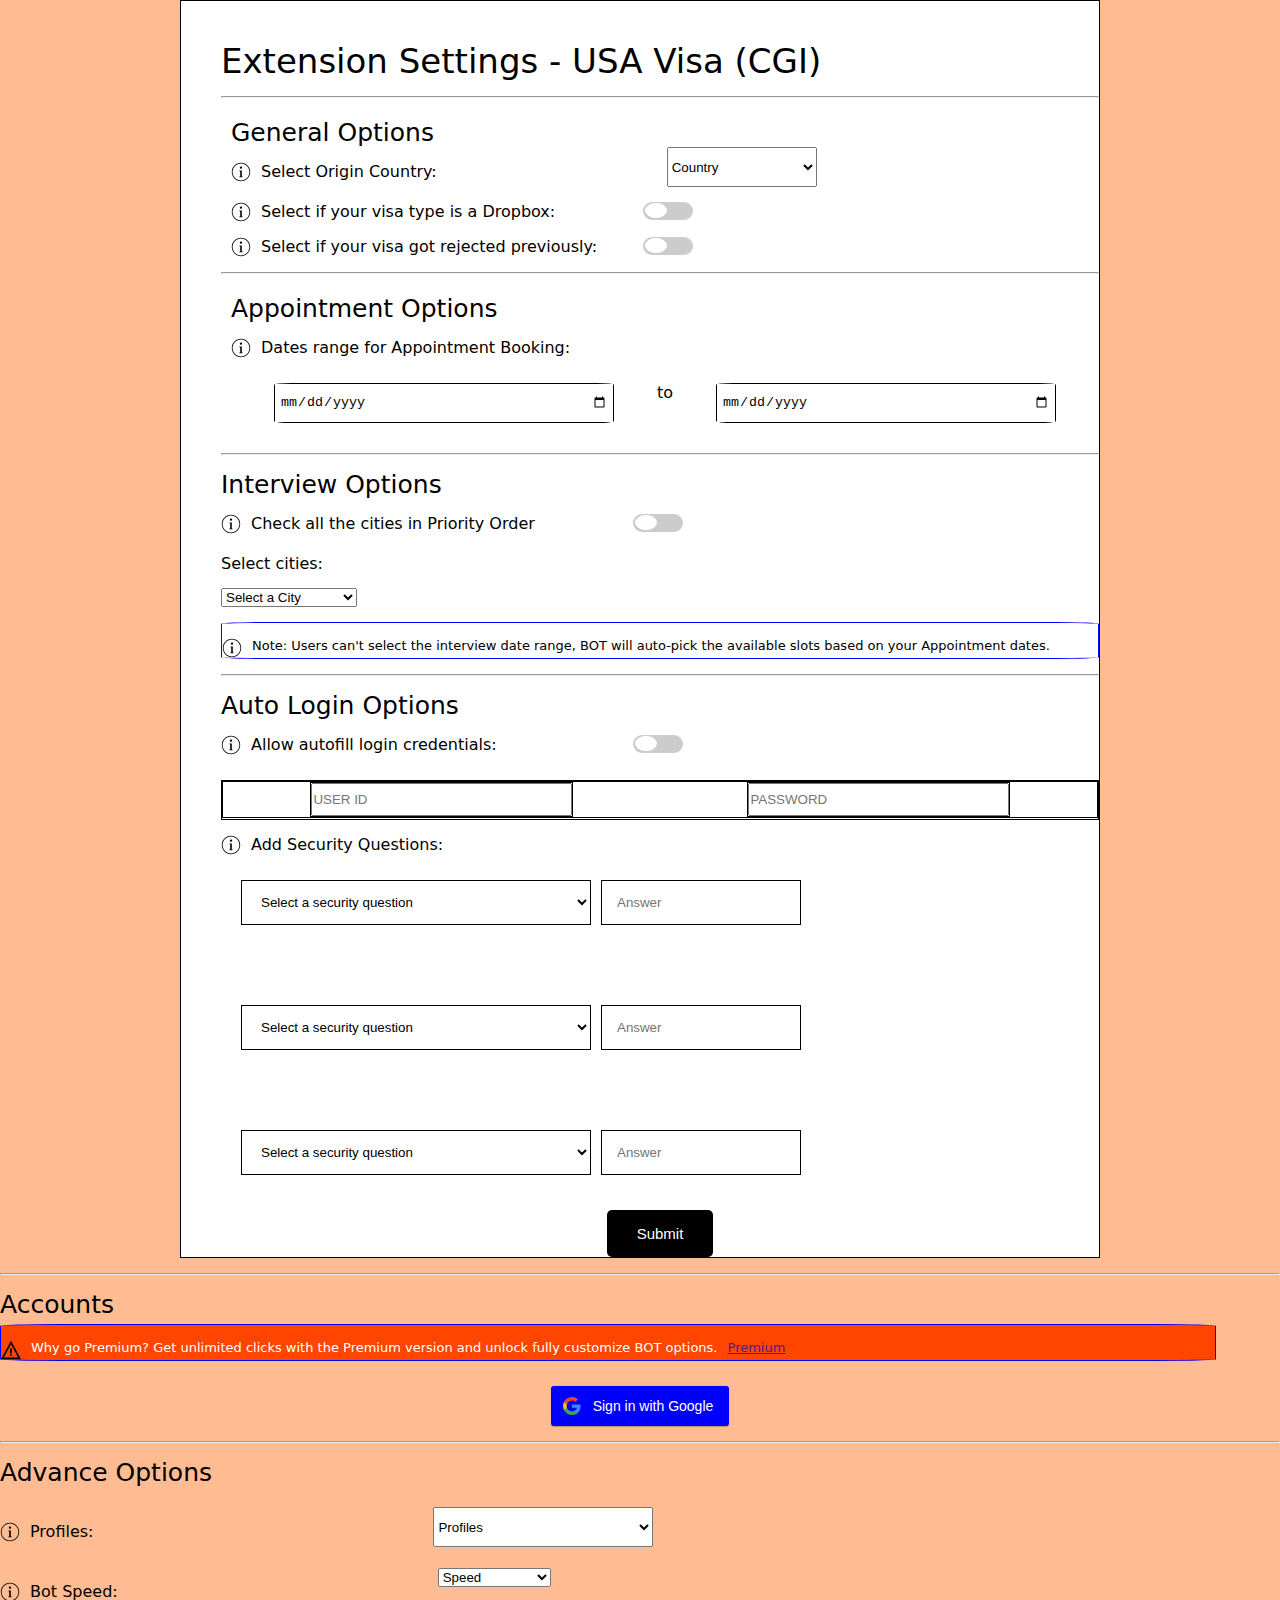
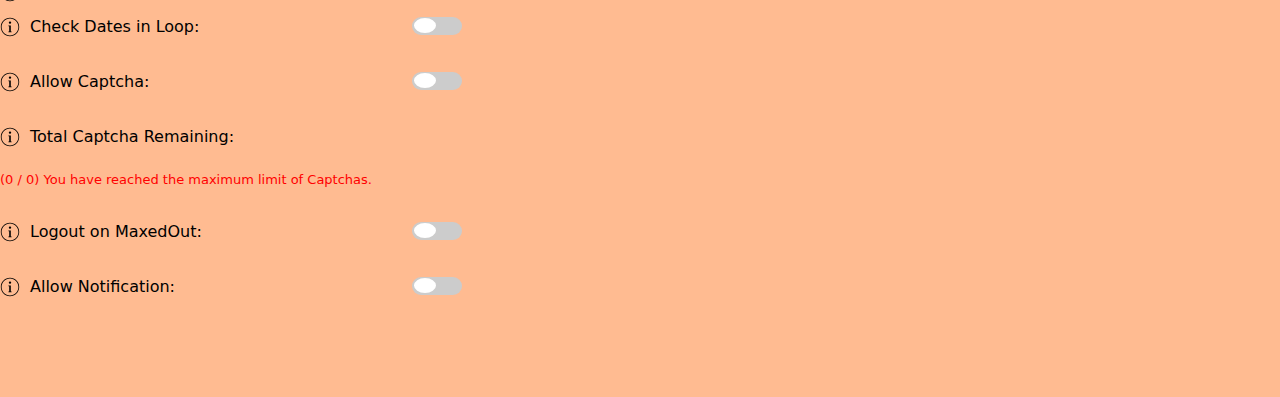
<file: index.html>
<!DOCTYPE html>
<html lang="en">

<head>
    <meta charset="UTF-8">
    <meta name="viewport" content="width=device-width, initial-scale=1.0">
    <title>Document</title>
    <link rel="stylesheet" href="styles.css">
</head>

<body>
    <div class="box-wrapper">
        <div class="box">
            <div class="heading-1">
                <p>Extension Settings - USA Visa (CGI)</p>
                <hr class="heading-1-divider">
            </div>
            <form id="userDataForm" action="http://localhost:5000/submit_data" method="post">
                <div class="hero-section-1">
                    <p class="hero-sec-1-heading">General Options</p>
                    <div class="hero-sec-1-body1">
                        <div class="hero-sec-1-body1-first">
                            <img class="body1-icon" src="icons8-info.svg" alt="">
                            <p class="body1-text">Select Origin Country:</p>
                        </div>
                        <div class="hero-sec-1-body1-second">
                            <div class="select-container">
                                <select id="originCountry" class="select-box">
                                    <option value="">Country</option>
                                    <option value="India">India</option>
                                    <option value="Bangladesh">Bangladesh</option>
                                    <option value="Nepal">Nepal</option>
                                </select>
                            </div>
                        </div>
                    </div>
                    <div class="hero-sec-1-body2">
                        <div class="hero-sec-1-body1-first">
                            <img class="body1-icon" src="icons8-info.svg" alt="">
                            <p class="body1-text">Select if your visa type is a Dropbox:</p>
                        </div>
                        <div class="hero-sec-toggle-button">
                            <label class="switch">
                                <input type="checkbox">
                                <span class="slider round"></span>
                            </label>
                        </div>
                    </div>
                    <div class="hero-sec-1-body3">
                        <div class="hero-sec-1-body1-first">
                            <img class="body1-icon" src="icons8-info.svg" alt="">
                            <p class="body1-text">Select if your visa got rejected previously:</p>
                        </div>
                        <div class="hero-sec-toggle-button">
                            <label class="switch">
                                <input type="checkbox">
                                <span class="slider round"></span>
                            </label>
                        </div>
                    </div>
                </div>
                <hr class="hero-sec-divider">
                <div class="hero-section-2">
                    <p class="hero-sec-2-heading">Appointment Options</p>
                    <div class="hero-sec-2-body1">
                        <div class="hero-sec-2-body1-first">
                            <img class="body1-icon" src="icons8-info.svg" alt="">
                            <p class="body1-text">Dates range for Appointment Booking:</p>
                        </div>
                        <div class="hero-sec-2-body2-second">
                            <div class="first-date">
                                <div class="date-container">
                                    <input class="date-input" type="date" id="appointment-start-date" placeholder="Start-Date">
                                </div>
                            </div>
                            <div class="sec-2-body2-text">
                                <p>to</p>
                            </div>
                            <div class="second-date">
                                <div class="date-container">
                                    <input class="date-input" type="date" id="appointment-end-date" placeholder="End-Date">
                                </div>
                            </div>
                        </div>
                    </div>
                </div>
                <hr class="hero-sec-divider">
                <div class="hero-section-3">
                    <p class="hero-sec-3-heading">Interview Options</p>
                    <div class="hero-sec-2-body1">
                        <div class="hero-sec-2-body1-first">
                            <img class="body1-icon" src="icons8-info.svg" alt="">
                            <p class="body1-text" id="toggleText">Check all the cities in Priority Order</p>
                        </div>
                        <div class="hero-sec-toggle-button">
                            <label class="switch">
                                <input type="checkbox" id="toggleCheckbox">
                                <span class="slider round"></span>
                            </label>
                        </div>
                    </div>
                    <div class="hero-sec-2-body2" id="citySelectionDiv">
                        <label for="cities">Select cities:</label>
                        <div class="hero-sec-2-body1-first" id="singleSelect">
                            <select id="singleCitySelect">
                                <option value="">Select a City</option>
                                <option value="CHENNAI VAC">CHENNAI VAC</option>
                                <option value="HYDERABAD VAC">HYDERABAD VAC</option>
                                <option value="KOLKATA VAC">KOLKATA VAC</option>
                                <option value="MUMBAI VAC">MUMBAI VAC</option>
                                <option value="NEW DELHI VAC">NEW DELHI VAC</option>
                            </select>
                        </div>
                        <div class="hero-sec-2-body2-second" id="multiSelect" style="display: none;">
                            <label><input type="checkbox" value="CHENNAI VAC">CHENNAI VAC</label>
                            <label><input type="checkbox" value="HYDERABAD VAC">HYDERABAD VAC</label>
                            <label><input type="checkbox" value="KOLKATA VAC">KOLKATA VAC</label>
                            <label><input type="checkbox" value="MUMBAI VAC">MUMBAI VAC</label>
                            <label><input type="checkbox" value="NEW DELHI VAC">NEW DELHI VAC</label>
                        </div>
                    </div>
                    <div class="hero-sec-3-body3">
                        <div class="container">
                            <div class="hero-sec-2-body1-first">
                                <img class="body1-icon" src="icons8-info.svg" alt="">
                                <p class="body3-text">Note: Users can't select the interview date range,
                                    BOT will auto-pick the available slots based on your Appointment dates.</p>
                            </div>
                        </div>
                    </div>
                </div>
                <hr class="hero-sec-divider">
                <div class="hero-section-four">
                    <p class="hero-sec-4-heading">Auto Login Options</p>
                    <div class="hero-sec-2-body1">
                        <div class="hero-sec-2-body1-first">
                            <img class="body1-icon" src="icons8-info.svg" alt="">
                            <p class="body1-text">Allow autofill login credentials:</p>
                        </div>
                        <div class="hero-sec-toggle-button">
                            <label class="switch">
                                <input type="checkbox" id="autoLoginToggle">
                                <span class="slider round"></span>
                            </label>
                        </div>
                    </div>
                    <div class="sec-4-button">
                        <div class="sec-4-button-elements" id="elements">
                            <div class="element1">
                                <input type="text" id="userName" name="username" placeholder="USER ID" required>
                            </div>
                            <div class="element2">
                                <input type="password" id="password" name="password" placeholder="PASSWORD" required>
                            </div>
                            <!-- <div class="element3">
                                <button type="submit" class="login-button">Login</button>
                            </div> -->
                        </div>
                        </div>
                    </div>
                    <div class="hero-sec-2-body1-first">
                        <img class="body1-icon" src="icons8-info.svg" alt="">
                        <p class="body1-text">Add Security Questions:</p>
                    </div>
                    <div class="Get-security-q&a">
                        <div class="section-4-inputs">
                            <div class="question-button">
                                <select id="question-box-1" name="question_1">
                                    <option value="">Select a security question</option>
                                    <option value="Where did you meet your spouse?">Where did you meet your spouse?</option>
                                    <option value="What is your sibling's middle name?">What is your sibling's middle name?</option>
                                    <option value="Who was your childhood hero?">Who was your childhood hero?</option>
                                    <option value="In what city or town was your first job?">In what city or town was your first job?</option>
                                    <option value="What is the name of a college you applied to but didn’t attend?">What is the name of a college you applied to but didn’t attend?</option>
                                    <option value="What is the name of the road/street you grew up on?">What is the name of the road/street you grew up on?</option>
                                    <option value="What is your least favorite food?">What is your least favorite food?</option>
                                    <option value="What was the first company that you worked for?">What was the first company that you worked for?</option>
                                    <option value="What is your favorite food?">What is your favorite food?</option>
                                    <option value="What high school did you attend?">What high school did you attend?</option>
                                    <option value="What is your mother's maiden name?">What is your mother's maiden name?</option>
                                    <option value="What was the name of your first/current/favorite pet?">What was the name of your first/current/favorite pet?</option>
                                    <option value="What was your first car?">What was your first car?</option>
                                    <option value="What elementary school did you attend?">What elementary school did you attend?</option>
                                    <option value="What is the name of the town/city where you were born?">What is the name of the town/city where you were born?</option>
                                </select>
                            </div>
                            <div class="answer-button">
                                <input type="text"  id="answer-box-1" name="answer_1" placeholder="Answer">
                            </div>
                        </div>
                
                        <div class="section-4-inputs">
                            <div class="question-button">
                                <select id="question-box-2" name="question_2">
                                    <option value="">Select a security question</option>
                                    <option value="Where did you meet your spouse?">Where did you meet your spouse?</option>
                                    <option value="What is your sibling's middle name?">What is your sibling's middle name?</option>
                                    <option value="Who was your childhood hero?">Who was your childhood hero?</option>
                                    <option value="In what city or town was your first job?">In what city or town was your first job?</option>
                                    <option value="What is the name of a college you applied to but didn’t attend?">What is the name of a college you applied to but didn’t attend?</option>
                                    <option value="What is the name of the road/street you grew up on?">What is the name of the road/street you grew up on?</option>
                                    <option value="What is your least favorite food?">What is your least favorite food?</option>
                                    <option value="What was the first company that you worked for?">What was the first company that you worked for?</option>
                                    <option value="What is your favorite food?">What is your favorite food?</option>
                                    <option value="What high school did you attend?">What high school did you attend?</option>
                                    <option value="What is your mother's maiden name?">What is your mother's maiden name?</option>
                                    <option value="What was the name of your first/current/favorite pet?">What was the name of your first/current/favorite pet?</option>
                                    <option value="What was your first car?">What was your first car?</option>
                                    <option value="What elementary school did you attend?">What elementary school did you attend?</option>
                                    <option value="What is the name of the town/city where you were born?">What is the name of the town/city where you were born?</option>
                                </select>
                            </div>
                            <div class="answer-button">
                                <input type="text" id="answer-box-2" name="answer_2" placeholder="Answer">
                            </div>
                        </div>
                
                        <div class="section-4-inputs">
                            <div class="question-button">
                                <select id="question-box-3" name="question_3">
                                    <option value="">Select a security question</option>
                                    <option value="Where did you meet your spouse?">Where did you meet your spouse?</option>
                                    <option value="What is your sibling's middle name?">What is your sibling's middle name?</option>
                                    <option value="Who was your childhood hero?">Who was your childhood hero?</option>
                                    <option value="In what city or town was your first job?">In what city or town was your first job?</option>
                                    <option value="What is the name of a college you applied to but didn’t attend?">What is the name of a college you applied to but didn’t attend?</option>
                                    <option value="What is the name of the road/street you grew up on?">What is the name of the road/street you grew up on?</option>
                                    <option value="What is your least favorite food?">What is your least favorite food?</option>
                                    <option value="What was the first company that you worked for?">What was the first company that you worked for?</option>
                                    <option value="What is your favorite food?">What is your favorite food?</option>
                                    <option value="What high school did you attend?">What high school did you attend?</option>
                                    <option value="What is your mother's maiden name?">What is your mother's maiden name?</option>
                                    <option value="What was the name of your first/current/favorite pet?">What was the name of your first/current/favorite pet?</option>
                                    <option value="What was your first car?">What was your first car?</option>
                                    <option value="What elementary school did you attend?">What elementary school did you attend?</option>
                                    <option value="What is the name of the town/city where you were born?">What is the name of the town/city where you were born?</option>
                                </select>
                            </div>
                            <div class="answer-button">
                                <input type="text" id="answer-box-3" name="answer_3" placeholder="Answer">
                            </div>
                        </div>
                        <div class="submit-button">
                            <button type="submit" class="submit-button">Submit</button>
                        </div>
                    </div>
                </div>
        </form>
            <hr class="hero-sec-divider">
            <div class="hero-section-five">
                <p class="hero-sec-4-heading">Accounts</p>
                <div class="container" id="alert-container">
                    <div class="hero-sec-2-body1-first">
                        <img class="body1-icon" src="alert-svgrepo-com.svg" alt="">
                        <p class="body3-text" id="alert-text">Why go Premium? Get unlimited clicks with the Premium
                            version and unlock fully customize BOT options. </p>
                        <a href="" class="body3-text">Premium</a>
                    </div>
                </div>
                <div class="button-container">
                    <button type="button" class="login-with-google-btn" id="sign-in-button">
                        Sign in with Google
                    </button>
                </div>
            </div>
            <hr class="hero-sec-divider">
            <div class="hero-section-five">
                <p class="hero-sec-4-heading">Advance Options</p>
                <div class="hero-sec-5-body1">
                    <div class="hero-sec-2-body1-first">
                        <img class="body1-icon" src="icons8-info.svg" alt="">
                        <p class="body1-text">Profiles:</p>
                    </div>
                    <div class="select-sec5">
                        <select id="select-box">
                            <option value="">Profiles</option>
                            <option value="first">Default</option>
                            <option value="second">Default2</option>
                        </select>
                    </div>
                </div>
                <div class="hero-sec-5-body2">
                    <div class="hero-sec-2-body1-first">
                        <img class="body1-icon" src="icons8-info.svg" alt="">
                        <p class="body1-text">Bot Speed:</p>
                    </div>
                    <div class="select-sec5">
                        <select id="select-box botSpeed">
                            <option value="">Speed</option>
                            <option value="first">Two Seconds</option>
                            <option value="second">Three Seconds</option>
                            <option value="second">Four Seconds</option>
                            <option value="second">Five Seconds</option>
                            <option value="second">Six Seconds</option>
                        </select>
                    </div>
                </div>
                <div class="hero-sec-2-body1">
                    <div class="hero-sec-2-body1-first">
                        <img class="body1-icon" src="icons8-info.svg" alt="">
                        <p class="body1-text">Check Dates in Loop:</p>
                    </div>
                    <div class="hero-sec-toggle-button">
                        <label class="switch">
                            <input type="checkbox">
                            <span class="slider round"></span>
                        </label>
                    </div>
                </div>
                <div class="hero-sec-2-body1">
                    <div class="hero-sec-2-body1-first">
                        <img class="body1-icon" src="icons8-info.svg" alt="">
                        <p class="body1-text">Allow Captcha:</p>
                    </div>
                    <div class="hero-sec-toggle-button">
                        <label class="switch">
                            <input type="checkbox">
                            <span class="slider round"></span>
                        </label>
                    </div>
                </div>
                <div class="hero-sec-2-body1">
                    <div class="hero-sec-2-body1-first">
                        <img class="body1-icon" src="icons8-info.svg" alt="">
                        <p class="body1-text">Total Captcha Remaining:</p>
                    </div>
                    <div class="footer-text">
                          <p>
                            (0 / 0) You have reached the maximum limit of Captchas.</p>
                    </div>
                </div>
                <div class="hero-sec-2-body1">
                    <div class="hero-sec-2-body1-first">
                        <img class="body1-icon" src="icons8-info.svg" alt="">
                        <p class="body1-text">Logout on MaxedOut:</p>
                    </div>
                    <div class="hero-sec-toggle-button">
                        <label class="switch">
                            <input type="checkbox">
                            <span class="slider round"></span>
                        </label>
                    </div>
                </div>
                <div class="hero-sec-2-body1">
                    <div class="hero-sec-2-body1-first" id="footer-last">
                        <img class="body1-icon" src="icons8-info.svg" alt="">
                        <p class="body1-text">Allow Notification:</p>
                    </div>
                    <div class="hero-sec-toggle-button">
                        <label class="switch">
                            <input type="checkbox">
                            <span class="slider round"></span>
                        </label>
                    </div>
                </div>
            </div>
        </div>
    </div>
    <script src="main_script.js"></script>
</body>

</html>
</file>
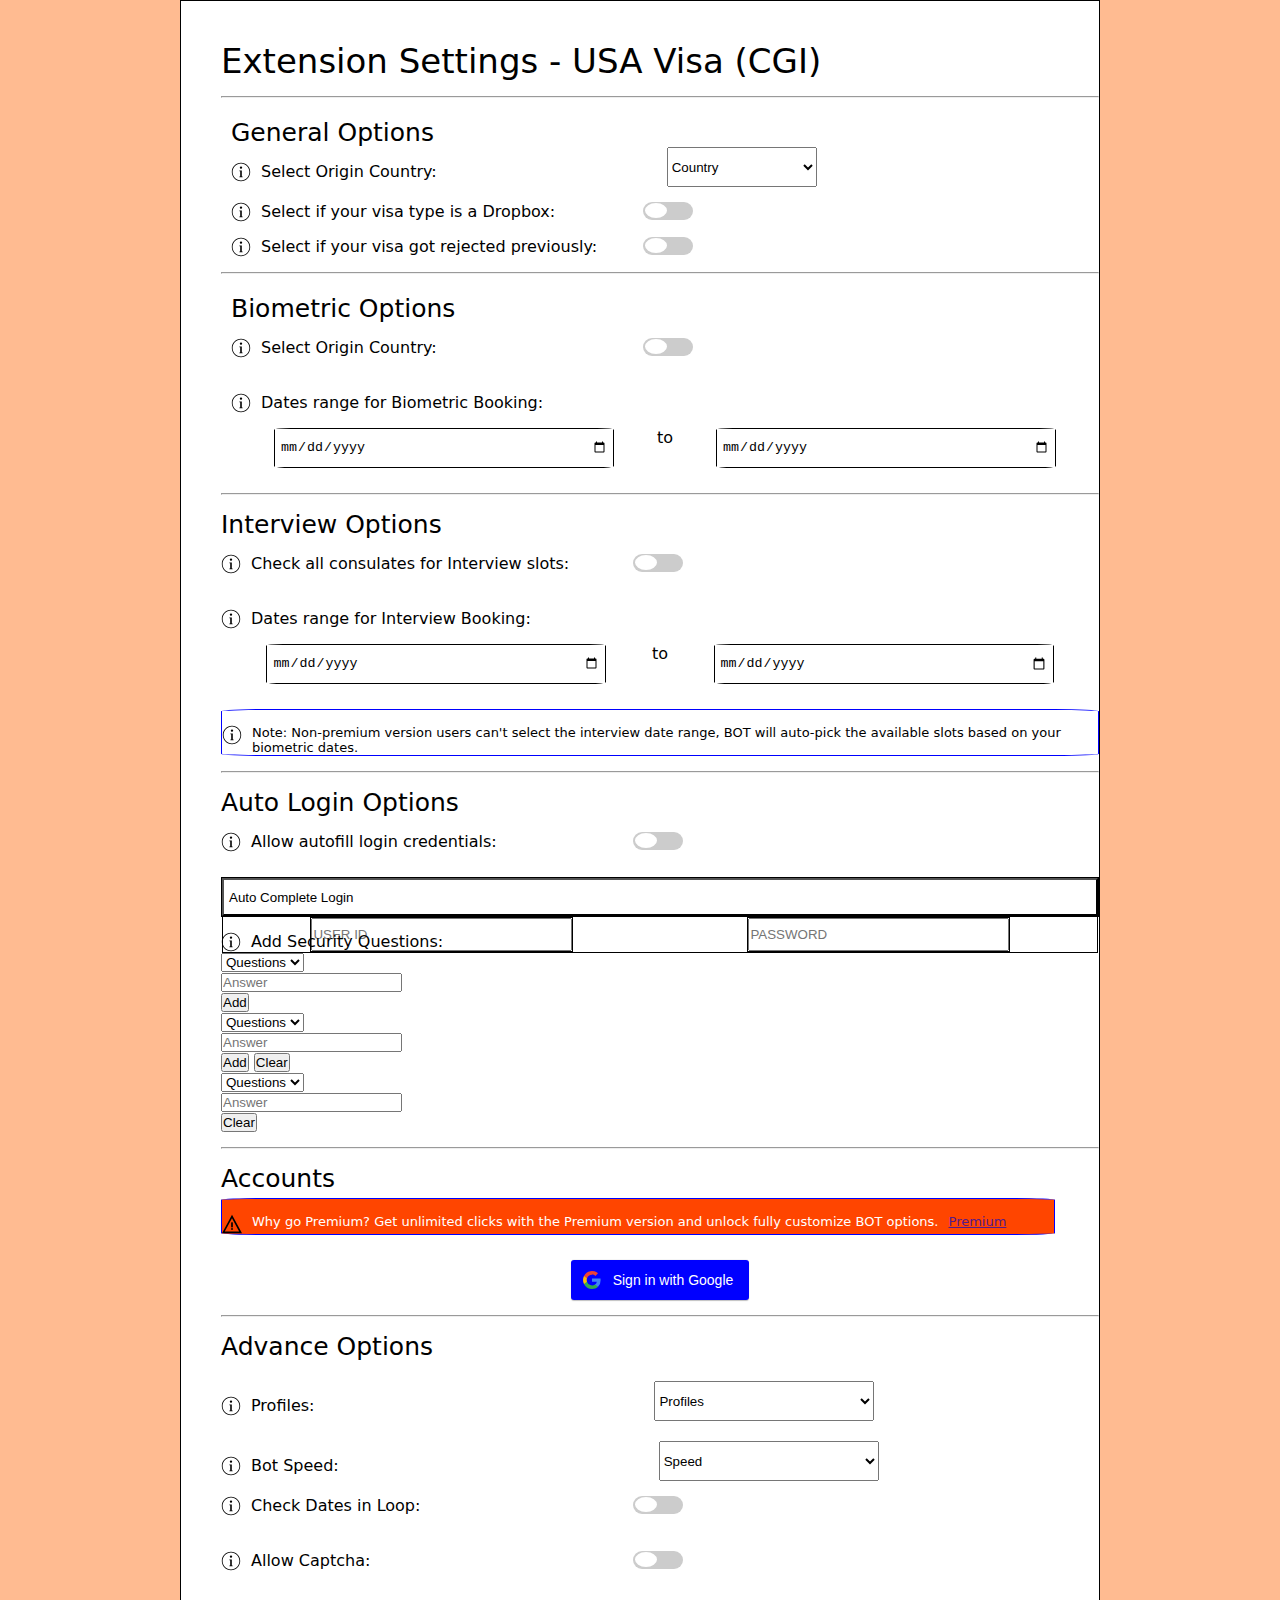
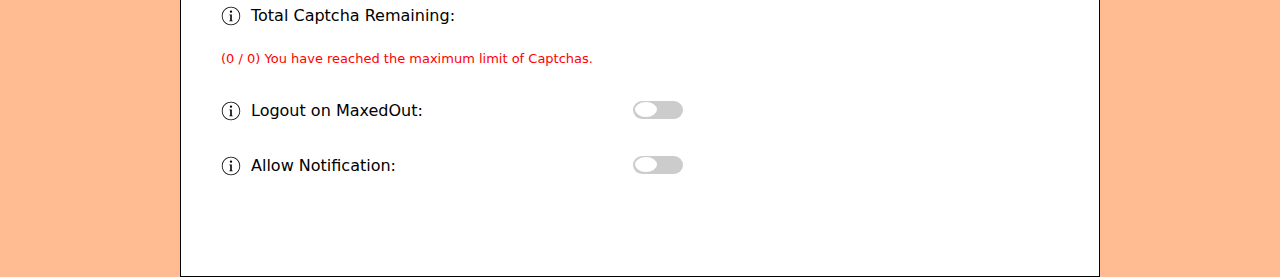
<file: extension_settings.html>
<!DOCTYPE html>
<html lang="en">

<head>
    <meta charset="UTF-8">
    <meta name="viewport" content="width=device-width, initial-scale=1.0">
    <title>Document</title>
    <link rel="stylesheet" href="styles.css">
</head>

<body>
    <div class="box-wrapper">
        <div class="box">
            <div class="heading-1">
                <p>Extension Settings - USA Visa (CGI)</p>
                <hr class="heading-1-divider">
            </div>

            <div class="hero-section-1">
                <p class="hero-sec-1-heading">General Options</p>
                <div class="hero-sec-1-body1">
                    <div class="hero-sec-1-body1-first">
                        <img class="body1-icon" src="icons8-info.svg" alt="">
                        <p class="body1-text">Select Origin Country:</p>
                    </div>
                    <div class="hero-sec-1-body1-second">
                        <div class="select-container">
                            <select class="select-box">
                                <option value="">Country</option>
                                <option value="first">India</option>
                                <option value="second">Bangladesh</option>
                                <option value="third">Nepal</option>
                            </select>
                        </div>
                    </div>
                </div>
                <div class="hero-sec-1-body2">
                    <div class="hero-sec-1-body1-first">
                        <img class="body1-icon" src="icons8-info.svg" alt="">
                        <p class="body1-text">Select if your visa type is a Dropbox:</p>
                    </div>
                    <div class="hero-sec-toggle-button">
                        <label class="switch">
                            <input type="checkbox">
                            <span class="slider round"></span>
                        </label>
                    </div>
                </div>
                <div class="hero-sec-1-body3">
                    <div class="hero-sec-1-body1-first">
                        <img class="body1-icon" src="icons8-info.svg" alt="">
                        <p class="body1-text">Select if your visa got rejected previously:</p>
                    </div>
                    <div class="hero-sec-toggle-button">
                        <label class="switch">
                            <input type="checkbox">
                            <span class="slider round"></span>
                        </label>
                    </div>
                </div>
            </div>
            <hr class="hero-sec-divider">
            <div class="hero-section-2">
                <p class="hero-sec-2-heading">Biometric Options</p>
                <div class="hero-sec-2-body1">
                    <div class="hero-sec-2-body1-first">
                        <img class="body1-icon" src="icons8-info.svg" alt="">
                        <p class="body1-text">Select Origin Country:</p>
                    </div>
                    <div class="hero-sec-toggle-button">
                        <label class="switch">
                            <input type="checkbox">
                            <span class="slider round"></span>
                        </label>
                    </div>
                </div>
                <div class="hero-sec-2-body2">
                    <div class="hero-sec-2-body1-first">
                        <img class="body1-icon" src="icons8-info.svg" alt="">
                        <p class="body1-text">Dates range for Biometric Booking:</p>
                    </div>
                    <div class="hero-sec-2-body2-second">
                        <div class="first-date">
                            <div class="date-container">
                                <input class="date-input" type="date" placeholder="Start-Date" name="" id="">
                            </div>
                        </div>
                        <div class="sec-2-body2-text">
                            <p>to</p>
                        </div>
                        <div class="second-date">
                            <div class="date-container">
                                <input class="date-input" type="date" placeholder="End-Date" name="" id="">
                            </div>
                        </div>
                    </div>
                </div>
            </div>
            <hr class="hero-sec-divider">
            <div class="hero-section-3">
                <p class="hero-sec-3-heading">Interview Options</p>
                <div class="hero-sec-2-body1">
                    <div class="hero-sec-2-body1-first">
                        <img class="body1-icon" src="icons8-info.svg" alt="">
                        <p class="body1-text">Check all consulates for Interview slots:</p>
                    </div>
                    <div class="hero-sec-toggle-button">
                        <label class="switch">
                            <input type="checkbox">
                            <span class="slider round"></span>
                        </label>
                    </div>
                </div>
                <div class="hero-sec-2-body2">
                    <div class="hero-sec-2-body1-first">
                        <img class="body1-icon" src="icons8-info.svg" alt="">
                        <p class="body1-text">Dates range for Interview Booking:</p>
                    </div>
                    <div class="hero-sec-2-body2-second">
                        <div class="first-date">
                            <div class="date-container">
                                <input class="date-input" type="date" placeholder="Start-Date" name="" id="">
                            </div>
                        </div>
                        <div class="sec-2-body2-text">
                            <p>to</p>
                        </div>
                        <div class="second-date">
                            <div class="date-container">
                                <input class="date-input" type="date" placeholder="End-Date" name="" id="">
                            </div>
                        </div>
                    </div>
                </div>
                <div class="hero-sec-3-body3">
                    <div class="container">
                        <div class="hero-sec-2-body1-first">
                            <img class="body1-icon" src="icons8-info.svg" alt="">
                            <p class="body3-text">Note: Non-premium version users can't select the interview date range,
                                BOT will auto-pick the available slots based on your biometric dates.</p>
                        </div>
                    </div>
                </div>
            </div>
            <hr class="hero-sec-divider">
            <div class="hero-section-four">
                <p class="hero-sec-4-heading">Auto Login Options</p>
                <div class="hero-sec-2-body1">
                    <div class="hero-sec-2-body1-first">
                        <img class="body1-icon" src="icons8-info.svg" alt="">
                        <p class="body1-text">Allow autofill login credentials:</p>
                    </div>
                    <div class="hero-sec-toggle-button">
                        <label class="switch">
                            <input type="checkbox">
                            <span class="slider round"></span>
                        </label>
                    </div>
                </div>
                <div class="sec-4-button">
                    <button class="sec-4-fullButton" id="show-Button">Auto Complete Login</button>
                    <div class="sec-4-button-elements" id="elements">
                        <div class="element1">
                            <input type="text" id="first" name="first" placeholder="USER ID" required>
                        </div>
                        <div class="element2">
                            <input type="password" id="first" name="first" placeholder="PASSWORD" required>
                        </div>
                    </div>
                </div>
                <div class="hero-sec-2-body1-first">
                    <img class="body1-icon" src="icons8-info.svg" alt="">
                    <p class="body1-text">Add Security Questions:</p>
                </div>
                <div id="section-4-inputs-first">
                    <div class="question-button">
                        <select id="question-box">
                            <option value="">Questions</option>
                            <option value="first">Q1</option>
                            <option value="second">Q2</option>
                            <option value="third">Q3</option>
                        </select>
                    </div>
                    <div class="answer-button">
                        <input type="text" name="" id="answer-box" placeholder="Answer">
                    </div>
                    <button id="ques2-button">Add</button>
                </div>

                <div id="section-4-inputs-second">
                    <div class="question-button">
                        <select id="question-box">
                            <option value="">Questions</option>
                            <option value="first">Q1</option>
                            <option value="second">Q2</option>
                            <option value="third">Q3</option>
                        </select>
                    </div>
                    <div class="answer-button">
                        <input type="text" name="" id="answer-box" placeholder="Answer">
                    </div>
                    <button id="ques3-button">Add</button>
                    <button id="clear-ques2">Clear</button>
                </div>
                <div id="section-4-inputs-third">
                    <div class="question-button">
                        <select id="question-box">
                            <option value="">Questions</option>
                            <option value="first">Q1</option>
                            <option value="second">Q2</option>
                            <option value="third">Q3</option>
                        </select>
                    </div>
                    <div class="answer-button">
                        <input type="text" name="" id="answer-box" placeholder="Answer">
                    </div>
                    <button id="clear-ques3">Clear</button>
                </div>
            </div>
            <hr class="hero-sec-divider">
            <div class="hero-section-five">
                <p class="hero-sec-4-heading">Accounts</p>
                <div class="container" id="alert-container">
                    <div class="hero-sec-2-body1-first">
                        <img class="body1-icon" src="alert-svgrepo-com.svg" alt="">
                        <p class="body3-text" id="alert-text">Why go Premium? Get unlimited clicks with the Premium
                            version and unlock fully customize BOT options. </p>
                        <a href="" class="body3-text">Premium</a>
                    </div>
                </div>
                <div class="button-container">
                    <button type="button" class="login-with-google-btn" id="sign-in-button">
                        Sign in with Google
                    </button>
                </div>
            </div>
            <hr class="hero-sec-divider">
            <div class="hero-section-five">
                <p class="hero-sec-4-heading">Advance Options</p>
                <div class="hero-sec-5-body1">
                    <div class="hero-sec-2-body1-first">
                        <img class="body1-icon" src="icons8-info.svg" alt="">
                        <p class="body1-text">Profiles:</p>
                    </div>
                    <div class="select-sec5">
                        <select id="select-box">
                            <option value="">Profiles</option>
                            <option value="first">Default</option>
                            <option value="second">Default2</option>
                        </select>
                    </div>
                </div>
                <div class="hero-sec-5-body2">
                    <div class="hero-sec-2-body1-first">
                        <img class="body1-icon" src="icons8-info.svg" alt="">
                        <p class="body1-text">Bot Speed:</p>
                    </div>
                    <div class="select-sec5">
                        <select id="select-box">
                            <option value="">Speed</option>
                            <option value="first">Two Seconds</option>
                            <option value="second">Three Seconds</option>
                            <option value="second">Four Seconds</option>
                            <option value="second">Five Seconds</option>
                            <option value="second">Six Seconds</option>
                        </select>
                    </div>
                </div>
                <div class="hero-sec-2-body1">
                    <div class="hero-sec-2-body1-first">
                        <img class="body1-icon" src="icons8-info.svg" alt="">
                        <p class="body1-text">Check Dates in Loop:</p>
                    </div>
                    <div class="hero-sec-toggle-button">
                        <label class="switch">
                            <input type="checkbox">
                            <span class="slider round"></span>
                        </label>
                    </div>
                </div>
                <div class="hero-sec-2-body1">
                    <div class="hero-sec-2-body1-first">
                        <img class="body1-icon" src="icons8-info.svg" alt="">
                        <p class="body1-text">Allow Captcha:</p>
                    </div>
                    <div class="hero-sec-toggle-button">
                        <label class="switch">
                            <input type="checkbox">
                            <span class="slider round"></span>
                        </label>
                    </div>
                </div>
                <div class="hero-sec-2-body1">
                    <div class="hero-sec-2-body1-first">
                        <img class="body1-icon" src="icons8-info.svg" alt="">
                        <p class="body1-text">Total Captcha Remaining:</p>
                    </div>
                    <div class="footer-text">
                          <p>
                            (0 / 0) You have reached the maximum limit of Captchas.</p>
                    </div>
                </div>
                <div class="hero-sec-2-body1">
                    <div class="hero-sec-2-body1-first">
                        <img class="body1-icon" src="icons8-info.svg" alt="">
                        <p class="body1-text">Logout on MaxedOut:</p>
                    </div>
                    <div class="hero-sec-toggle-button">
                        <label class="switch">
                            <input type="checkbox">
                            <span class="slider round"></span>
                        </label>
                    </div>
                </div>
                <div class="hero-sec-2-body1">
                    <div class="hero-sec-2-body1-first" id="footer-last">
                        <img class="body1-icon" src="icons8-info.svg" alt="">
                        <p class="body1-text">Allow Notification:</p>
                    </div>
                    <div class="hero-sec-toggle-button">
                        <label class="switch">
                            <input type="checkbox">
                            <span class="slider round"></span>
                        </label>
                    </div>
                </div>
            </div>
        </div>
    </div>
    <script>
        document.getElementById('show-Button').addEventListener('click', function () {

            var hiddenText = document.getElementById('elements');
            if (hiddenText.style.visibility === 'hidden') {
                hiddenText.style.visibility = 'visible';
            }
            else {
                hiddenText.style.visibility = 'hidden';
                hiddenText.atyle.position = 'absolute';
            }
        });
        document.getElementById('ques2-button').addEventListener('click', function () {

var hiddenText = document.getElementById('section-4-inputs-second');
if (hiddenText.style.visibility === 'hidden') {
    hiddenText.style.visibility = 'visible';
}
else {
    hiddenText.style.visibility = 'hidden';
    hiddenText.atyle.position = 'absolute';
}
});
document.getElementById('ques3-button').addEventListener('click', function () {

var hiddenText = document.getElementById('section-4-inputs-third');
    hiddenText.style.visibility = 'visible';
});
document.getElementById('clear-ques2').addEventListener('click', function () {

var hiddenText = document.getElementById('section-4-inputs-second');
    hiddenText.style.visibility = 'hidden';
});
document.getElementById('clear-ques3').addEventListener('click', function () {

var hiddenText = document.getElementById('section-4-inputs-third');
    hiddenText.style.visibility = 'hidden';
});
    </script>
</body>

</html>
</file>
<file: styles.css>
* {
  margin: 0;
  padding: 0;
  box-sizing: border-box;
}

body {
  width: 100%;
  height: 100%;
  font-family: system-ui, sans-serif;
  background-color: #ffbb91;
}

.box {
  width: 100%;
  max-width: 920px;
  min-height: 60%;
  margin: 0 auto;
  background-color: white;
  border: 1px solid black;
  padding-top: 40px;
  padding-left: 40px;
}

.heading-1 {
  font-size: 34px;
  font-weight: lighter;
}

.heading-1-divider {
  margin-top: 15px;
  color: #ffbb91;
}

.hero-section-1 {
  padding-top: 20px;
  padding-left: 10px;
}

.hero-sec-1-heading {
  font-size: 25px;
  font-weight: lighter;
}

.hero-sec-1-body1 {
  display: flex;
  flex-direction: row;
  flex-wrap: wrap;
  gap: 230px;
}

.hero-sec-1-body1-first {
  padding-top: 15px;
  display: flex;
  flex-direction: row;
  gap: 10px;
}

.body1-icon {
  width: 20px;
  height: 20px;
}

.body1-text {
  font-size: 16px;
}

.select-container {
  width: 150px;
  height: 40px;
}

.select-box {
  width: 100%;
  height: 100%;
}

.body-1-divider {
  height: 1px;
  padding-top: 20px;
}

.hero-sec-1-body2 {
  display: flex;
  flex-direction: row;
  flex-wrap: wrap;
  gap: 130px;
}

/* The switch - the box around the slider */
.switch {
  position: relative;
  display: inline-block;
  width: 50px;
  height: 18px;
}

.hero-sec-1-body2 {
  position: relative;
}

.hero-sec-1-body3 {
  position: relative;
}

.hero-sec-2-body1 {
  position: relative;
}

.hero-sec-toggle-button {
  position: absolute;
  top: 15px;
  left: 412px;
}

/* Hide default HTML checkbox */
.switch input {
  opacity: 0;
  width: 0;
  height: 0;
}

/* The slider */
.slider {
  position: absolute;
  cursor: pointer;
  top: 0;
  left: 0;
  right: 0;
  bottom: 0;
  background-color: #ccc;
  -webkit-transition: .2s;
  transition: .2s;
}

.slider:before {
  position: absolute;
  content: "";
  height: 15px;
  width: 22px;
  left: 2px;
  bottom: 2px;
  background-color: white;
  -webkit-transition: .2s;
  transition: .2s;
}

input:checked+.slider {
  background-color: #2196F3;
}

input:focus+.slider {
  box-shadow: 0 0 1px #2196F3;
}

input:checked+.slider:before {
  -webkit-transform: translateX(29px);
  -ms-transform: translateX(29px);
  transform: translateX(29px);
}

/* Rounded sliders */
.slider.round {
  border-radius: 25px;
}

.slider.round:before {
  border-radius: 50%;
}

.hero-sec-divider {
  margin-top: 15px;
  color: #ffbb91;
}

.hero-section-2 {
  padding-top: 20px;
  padding-left: 10px;
}

.hero-sec-2-heading {
  font-size: 25px;
  font-weight: lighter;
}

.hero-sec-2-body1 {
  display: flex;
  flex-direction: row;
  flex-wrap: wrap;
  gap: 230px;
}

.hero-sec-2-body1-first {
  padding-top: 15px;
  display: flex;
  flex-direction: row;
  gap: 10px;
}

.date-container {
  height: 40px;
  width: 340px;
  border: 1px solid black;
  border-radius: 5%;
}

.date-input {
  height: 100%;
  width: 100%;
  cursor: text;
  /* opacity: 0; */
}

.hero-sec-2-body2-second {

  display: flex;
  flex-direction: row;
  flex-wrap: wrap;
  margin-top: 15px;
  justify-content: space-evenly;
}

.hero-sec-3-heading {
  margin-top: 15px;
  font-size: 25px;
  font-weight: lighter;
}

.container {
  width: 100%;
  height: auto;
  margin-top: 15px;
  border: 1.3px solid blue;
  border-radius: 5%;
  padding: auto;
}

.body3-text {
  font-size: small;
}

.hero-sec-4-heading {
  margin-top: 15px;
  font-size: 25px;
  font-weight: lighter;
}

.sec-4-button {
  margin-top: 25px;
  height: 40px;
  width: 100%;
  border: 1px solid black;
}

.sec-4-fullButton {
  height: 100%;
  width: 100%;
  background-color: white;
  text-align: left;
  padding: 5px;
  cursor: pointer;
}

.sec-4-button-elements {
  height: auto; /* Change the height to auto */
  width: 100%;
  display: flex;
  flex-direction: row;
  flex-wrap: wrap;
  border: 1px solid black;
  background-color: white;
  justify-content: space-around;
  align-items: center;
}

.element1 {
  width: 30%;
  height: 35px;
  border: 1px solid black;
}

.element1 input {
  width: 100%;
  height: 100%;
}

.element2 {
  width: 30%;
  height: 35px;
  border: 1px solid black;
}

.element2 input {
  width: 100%;
  height: 100%;
}

.login-button {
  display: block;
  margin: 0 auto;
  margin-top: -5px; /* Move the button 20px up */
  padding: 15px 30px; /* Increase padding to increase button size */
  font-size: 10px; /* Increase font size */
  background-color: black; /* Button background color */
  color: white; /* Button text color */
  border: none; /* Remove button border */
  border-radius: 0px; /* Add border radius for rounded corners */
  cursor: pointer;
}

.section-4-inputs {
    display: flex;
    width: 100%;
    height: 100px;
    margin-top: 25px;
    margin-left: 20px;
    gap: 10px;
}

.section-4-inputs:last-child {
  margin-bottom: px; /* Adjust the margin-bottom to your preference */
}

#question-box-1,
#question-box-2,
#question-box-3 {
    width: 350px;
    height: 45px;
    background-color: white;
    border: 1px solid black;
    padding-left: 15px;
}

#answer-box-1,
#answer-box-2,
#answer-box-3 {
    width: 200px;
    height: 45px;
    background-color: white;
    border: 1px solid black;
    padding-left: 15px;
}

.submit-button {
  text-align: center; /* Center-align the content inside the div */
  margin-top: -20px; /* Move the button 20px up */
}

.submit-button button {
  display: block;
  margin: 0 auto;
  margin-top: -20px; /* Move the button 20px up */
  padding: 15px 30px; /* Increase padding to increase button size */
  font-size: 15px; /* Increase font size */
  background-color: black; /* Button background color */
  color: white; /* Button text color */
  border: none; /* Remove button border */
  border-radius: 5px; /* Add border radius for rounded corners */
  cursor: pointer;
}

#alert-text {
  color: white;
}

#alert-container {
  margin-top: 5px;
  background-color: orangered;
  width: 95%;
}

.button-container {
  margin-top: 25px;
  color: white;
  text-align: center;
}

.login-with-google-btn {
  transition: background-color .3s, box-shadow .3s;

  padding: 12px 16px 12px 42px;
  border: none;
  border-radius: 3px;
  box-shadow: 0 -1px 0 rgba(0, 0, 0, .04), 0 1px 1px rgba(0, 0, 0, .25);

  color: #757575;
  font-size: 14px;
  font-weight: 500;
  font-family: -apple-system, BlinkMacSystemFont, "Segoe UI", Roboto, Oxygen, Ubuntu, Cantarell, "Fira Sans", "Droid Sans", "Helvetica Neue", sans-serif;

  background-image: url([data-uri]);
  background-color: white;
  background-repeat: no-repeat;
  background-position: 12px 11px;

  &:hover {
    box-shadow: 0 -1px 0 rgba(0, 0, 0, .04), 0 2px 4px rgba(0, 0, 0, .25);
  }

  &:active {
    background-color: #eeeeee;
  }

  &:focus {
    outline: none;
    box-shadow:
      0 -1px 0 rgba(0, 0, 0, .04),
      0 2px 4px rgba(0, 0, 0, .25),
      0 0 0 3px #c8dafc;
  }

  &:disabled {
    filter: grayscale(100%);
    background-color: #ebebeb;
    box-shadow: 0 -1px 0 rgba(0, 0, 0, .04), 0 1px 1px rgba(0, 0, 0, .25);
    cursor: not-allowed;
  }
}

#sign-in-button {
  background-color: blue;
  color: white;
  cursor: pointer;
}

.hero-sec-5-body1 {
  display: flex;
  flex-direction: row;
  flex-wrap: wrap;
  gap: 340px;
  padding-top: 20px;
}

#select-box {
  height: 40px;
  width: 220px;
}

.hero-sec-5-body2 {
  display: flex;
  flex-direction: row;
  flex-wrap: wrap;
  gap: 320px;
  padding-top: 20px;
}

.footer-text {
  color: red;
  font-size: small;
  padding-top: 15px;
}

#footer-last {
  padding-bottom: 80px;
ero-sec-5-body1 {
  display: flex;
  flex-direction: row;
  flex-wrap: wrap;
  gap: 340px;
  padding-top: 20px;
}

#select-box {
  height: 40px;
  width: 220px;
}

.hero-sec-5-body2 {
  display: flex;
  flex-direction: row;
  flex-wrap: wrap;
  gap: 320px;
  padding-top: 20px;
}

.footer-text {
  color: red;
  font-size: small;
  padding-top: 15px;
}

#footer-last {
  padding-bottom: 80px;
}
}

.date-container {
  height: 40px;
  width: 340px;
  border: 1px solid black;
  border-radius: 5%;
  margin-bottom: 10px; /* Adjust the space below the date container */
}

.date-input {
  height: 100%;
  width: 100%;
  cursor: text;
  border: none; /* Remove any border from the input */
  padding: 0 5px; /* Add some padding inside the input */
}

.hero-sec-2-body1 {
  display: flex;
  flex-direction: column; /* Change to column to stack elements vertically */
  gap: 10px; /* Adjust gap between elements */
  margin-bottom: 20px; /* Adjust the margin at the bottom */
}

.hero-sec-2-body1 label {
  display: block; /* Ensure the label is a block element */
  margin-bottom: 5px; /* Space between label and input */
}
</file>
